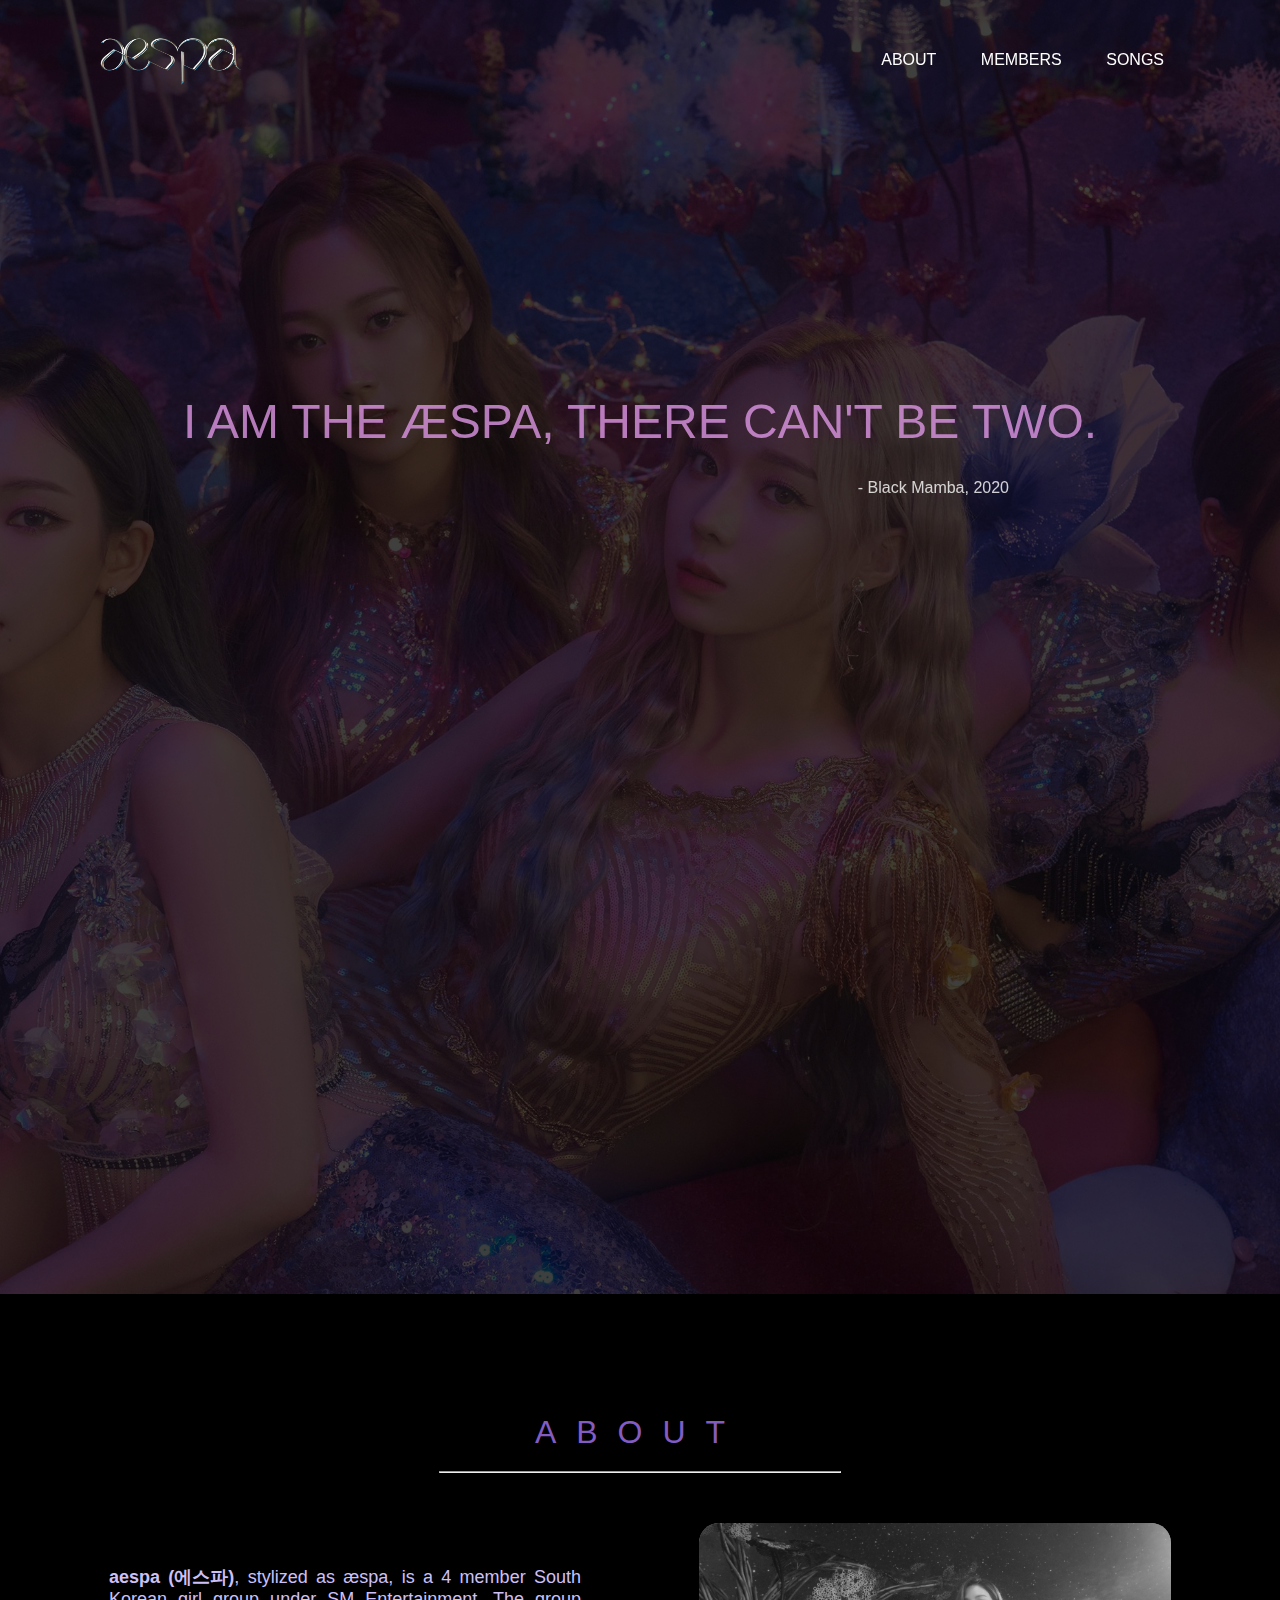
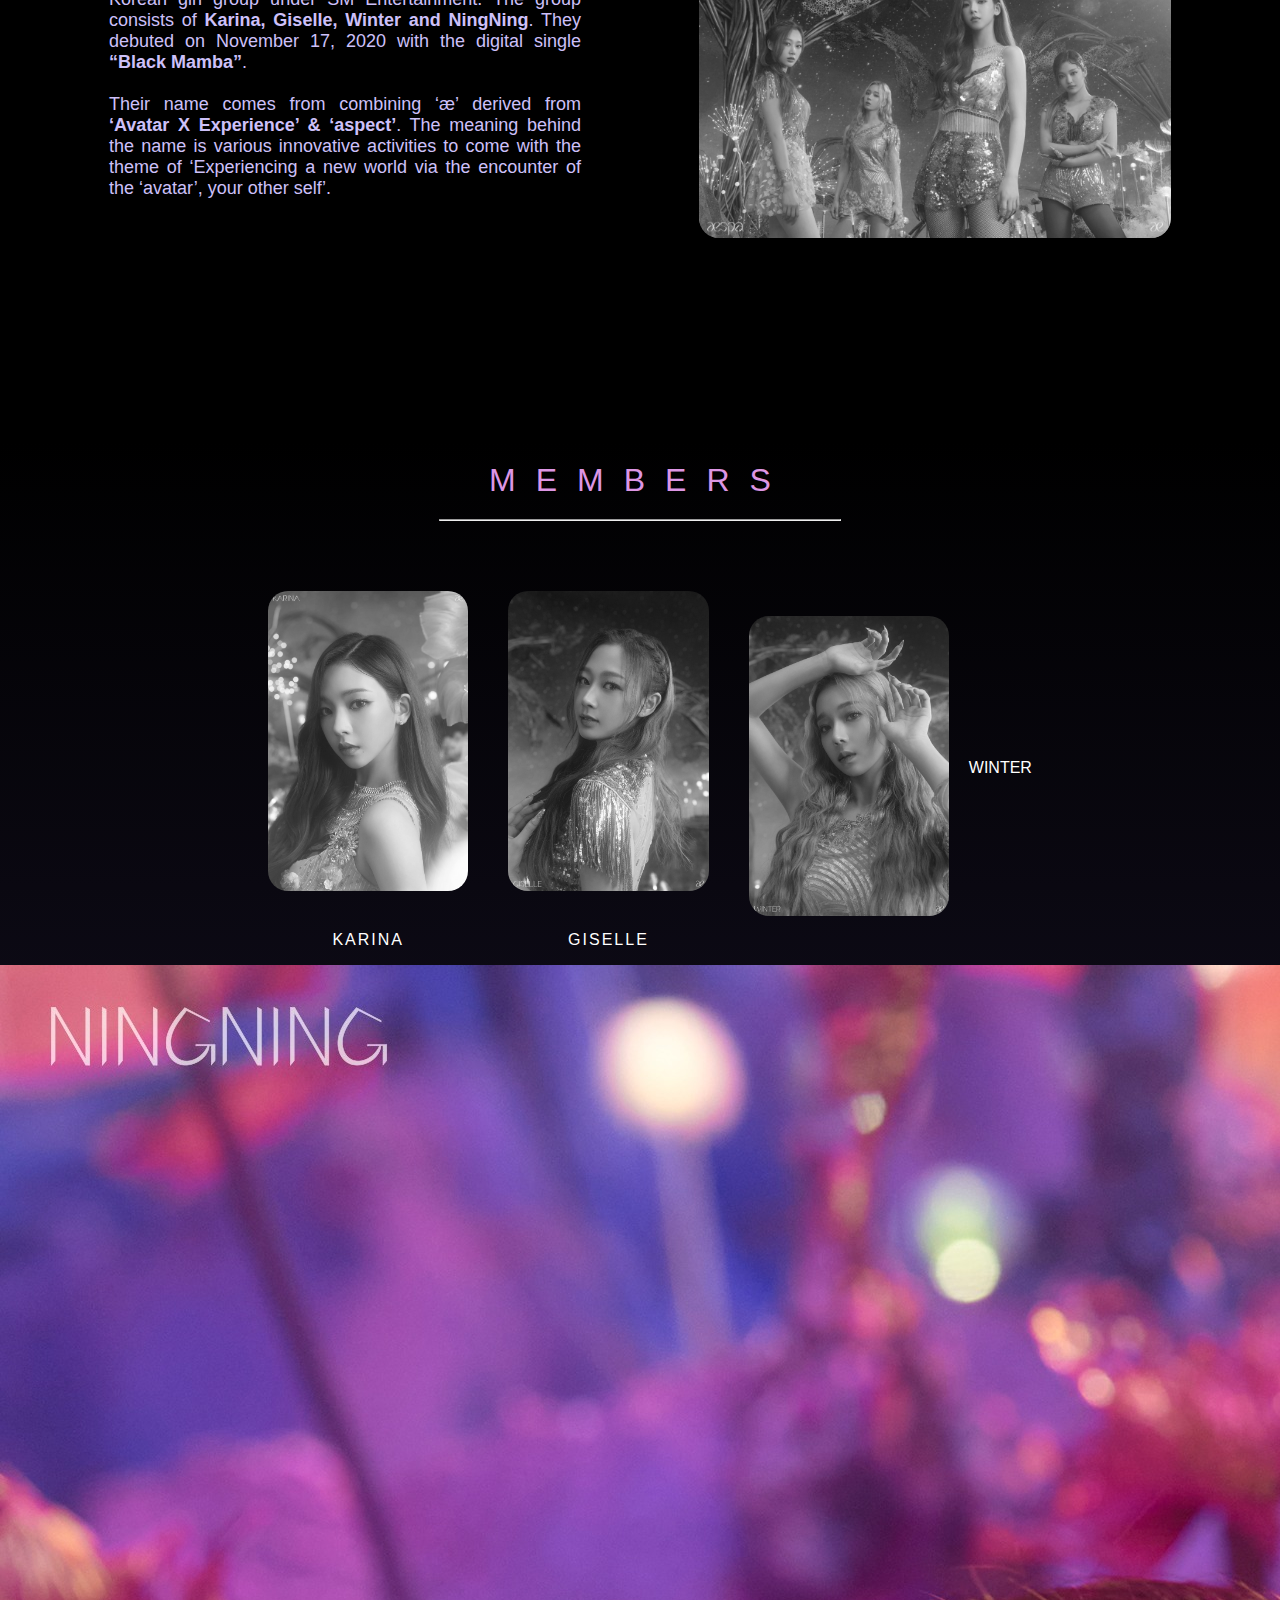
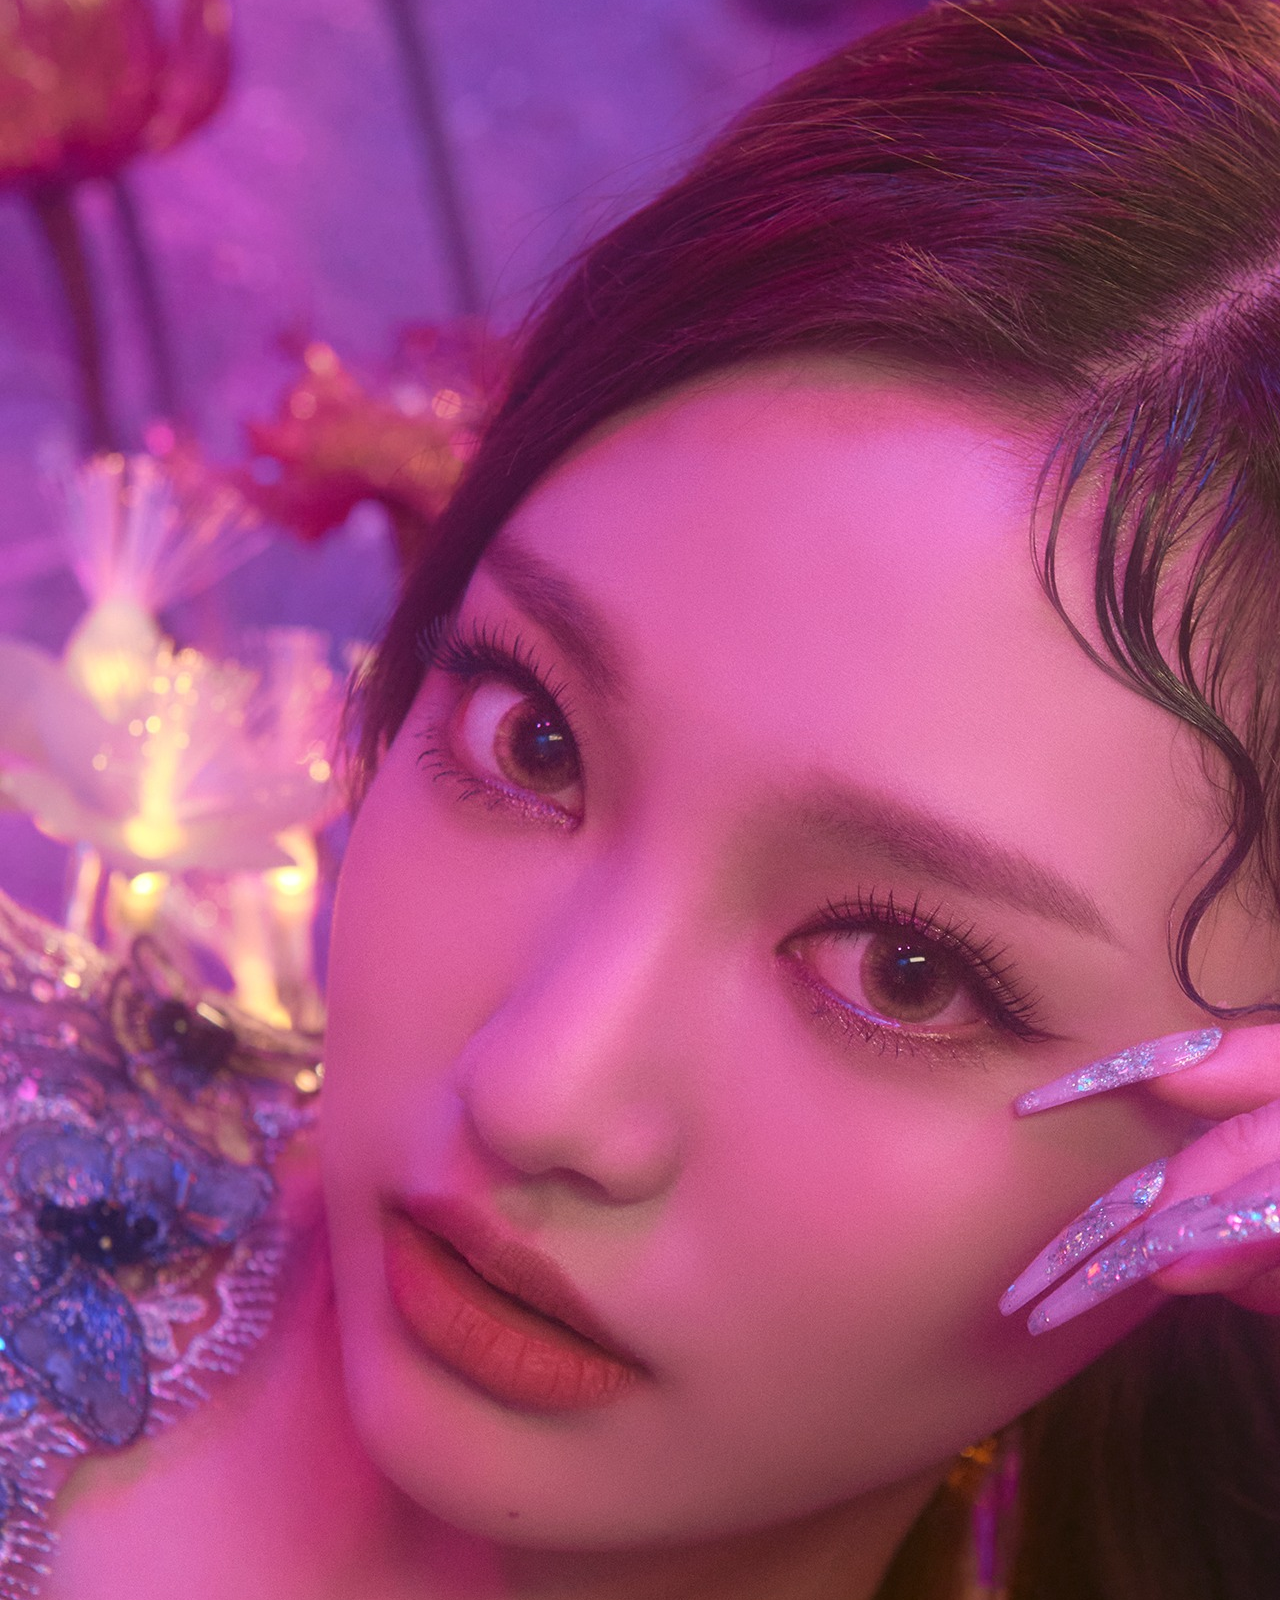
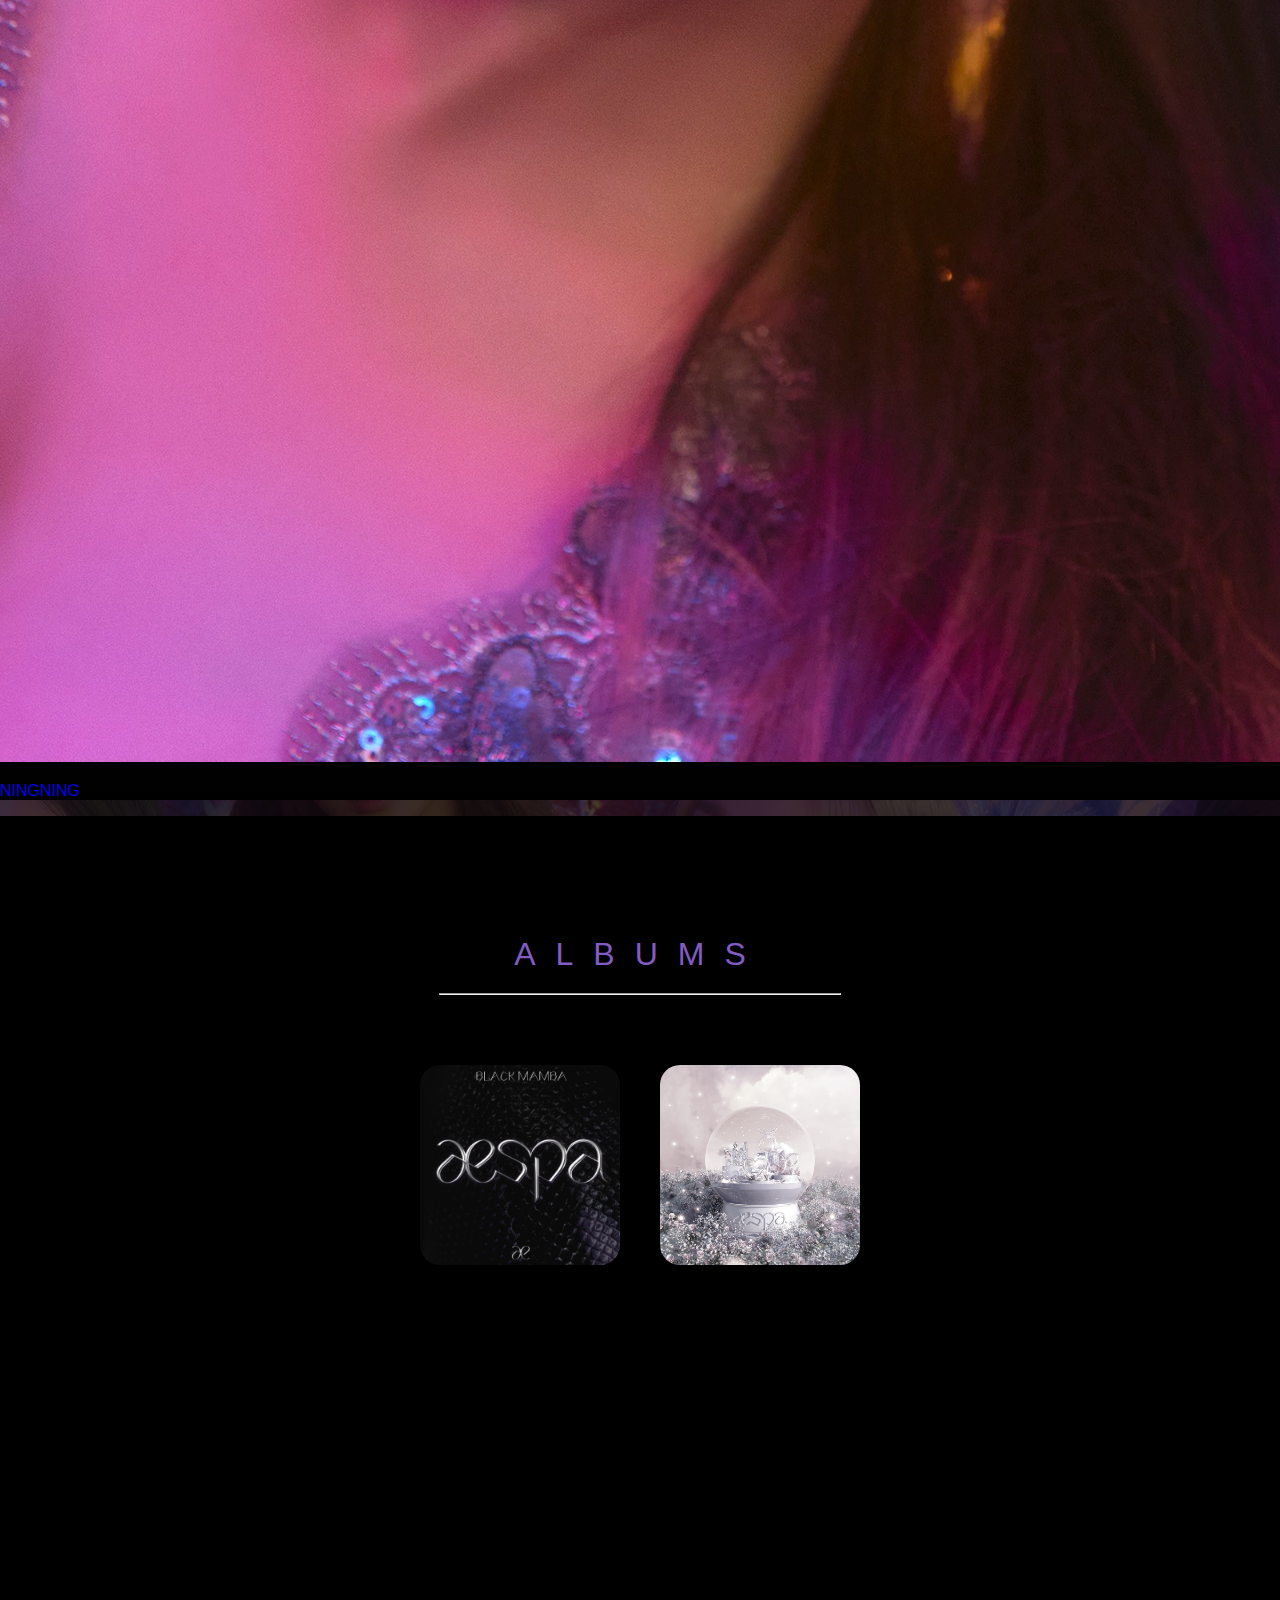
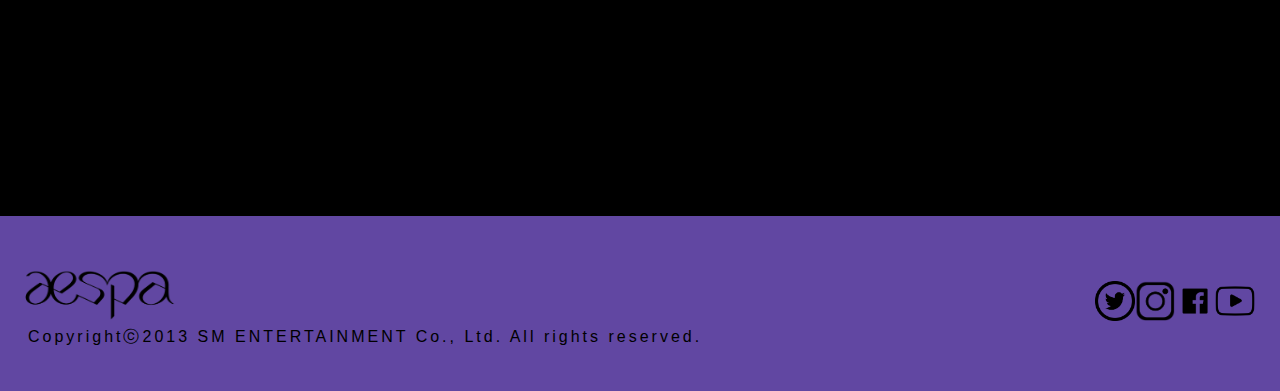
<file: index.html>
<!DOCTYPE html>
<html lang="en">
<head>
    <meta charset="UTF-8">
    <meta http-equiv="X-UA-Compatible" content="IE=edge">
    <meta name="viewport" content="width=device-width, initial-scale=1.0">
    <link rel = "icon" href = "Assets/logo/ae_logo.png" type = "image/x-icon">
    <link rel="stylesheet" href="style.css">
    <link rel="stylesheet" href="//maxcdn.bootstrapcdn.com/font-awesome/4.3.0/css/font-awesome.min.css">
    <title>æspa</title>
</head>
<body>
    <div class="top">
        <div class="navbar">
            <img src="Assets/logo/logo.png" class="logo">
            <ul class="menu">
                <li><a href="#about">About</a></li>
                <li><a href="#members">Members</a></li>
                <li><a href="#songs">Songs</a></li>
            </ul>
            
            <div class="responsive-menu">
                <a class="dropdown-btn">Menu</a>
                <div class="dropdown-content">
                    <a href="#about">About</a>
                    <a href="#members">Members</a>
                    <a href="#songs">Songs</a>
                </div>
            </div>
        </div>
    </div>
    <div class="banner">
        <div class="banner_content">
            <h1>I am the æspa, there can't be two.</h1>
            <p>- Black Mamba, 2020</p>
        </div>
    </div>
    <div class="about" id="about">
        <h1 class="title">ABOUT</h1>
        <hr class="title_line">
        <div class="descpict">
            <div class="desc">
                <p>
                    <span>aespa (에스파)</span>, stylized as æspa, is a 4 member South Korean girl group under SM Entertainment. The group consists of <span>Karina, Giselle, Winter and NingNing</span>. They debuted on November 17, 2020 with the digital single <span>“Black Mamba”</span>.
                    <br>
                    <br> 
                    Their name comes from combining ‘æ’ derived from <span>‘Avatar X Experience’ & ‘aspect’</span>. The meaning behind the name is various innovative activities to come with the theme of ‘Experiencing a new world via the encounter of the ‘avatar’, your other self’.
                </p> 
            </div>
            <div class="pict">
                <img src="Assets/logo/desc_after.jpg" alt="">
            </div>          
        </div>
    </div>
    <div class="members" id="members">
        <h1 class="title">MEMBERS</h1>
        <hr class="title_line">
        <div class="member">
            <div class="karina">
                <a href="members.html#karina"><div><img src="Assets/members/karina.jpg" alt=""></div>
                <div><p>KARINA</p></div></a>
            </div>
            <div class="giselle">
                <a href="members.html#giselle"><div><img src="Assets/members/giselle.jpg" alt=""></div>
                <div><p>GISELLE</p></div></a>
            </div>
            <div class="winter">
                <a href="members.html#winter" alt=""><img src="Assets/members/winter.jpg" alt=""></div>
                <div><p>WINTER</p></div></a>
            </div>
            <div class="ningning">
                <a href="members.html#ningning" alt=""><img src="Assets/members/ningning.jpg" alt=""></div>
                <div><p>NINGNING</p></div></a>
            </div>            
        </div>
    </div>
    <div class="songs" id="songs">
        <h1 class="title">ALBUMS</h1>
        <hr class="title_line">            
        <div class="song">
            <div>
                <a href="https://youtu.be/ZeerrnuLi5E">
                    <img src="Assets/albums/black_mamba.jpg" alt="">
                    <p class="hide">BLACK MAMBA</p>
                </a>
            </div>
            <div>
                <a href="https://youtu.be/wog1R1d4zls">
                    <img src="Assets/albums/forever.png" alt="">
                    <p class="hide">FOREVER</p>
                </a>
            </div>
        </div>
    </div>
    <footer>
        <div class="left">
            <img src="Assets/logo/logo_footer.png" alt="" class="logofooter">
            <p>Copyrightⓒ2013 SM ENTERTAINMENT Co., Ltd. All rights reserved.</p>
        </div>
        <div class="sosmed">
            <div>
                <a href="https://twitter.com/aespa_official?ref_src=twsrc%5Egoogle%7Ctwcamp%5Eserp%7Ctwgr%5Eauthor"><img src="Assets/socmed/twittericon.png" alt=""></a>
                <a href="https://www.instagram.com/aespa_official/?hl=en"><img src="Assets/socmed/instagramicon.png" alt=""></a>
            </div>
            <div>
                <a href="https://www.facebook.com/aespa.official"><img class="facebook" src="Assets/socmed/facebookicon.png" alt=""></a>
                <a href="https://www.youtube.com/channel/UC9GtSLeksfK4yuJ_g1lgQbg"><img src="Assets/socmed/youtubeicon.png" alt=""></a>
            </div>
            </div>
        </div>
    </footer>
</body>
</html>
</file>
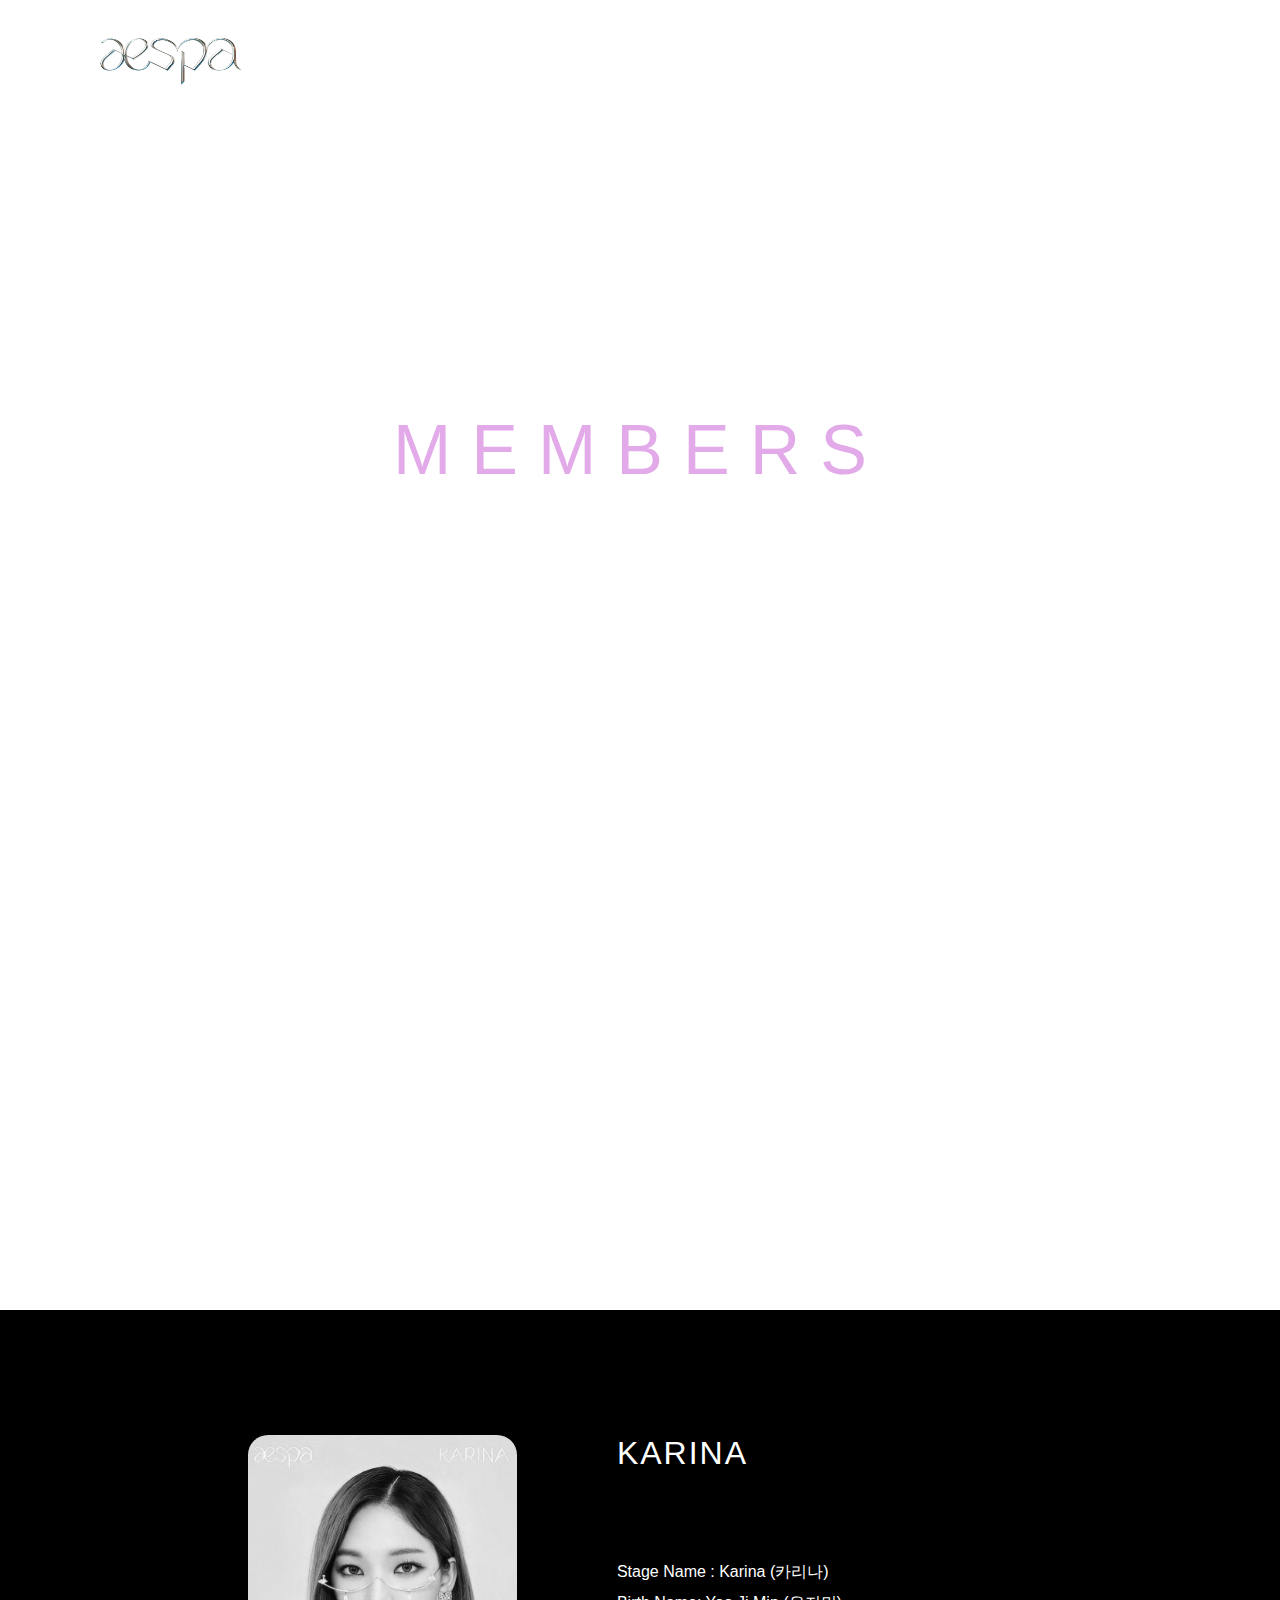
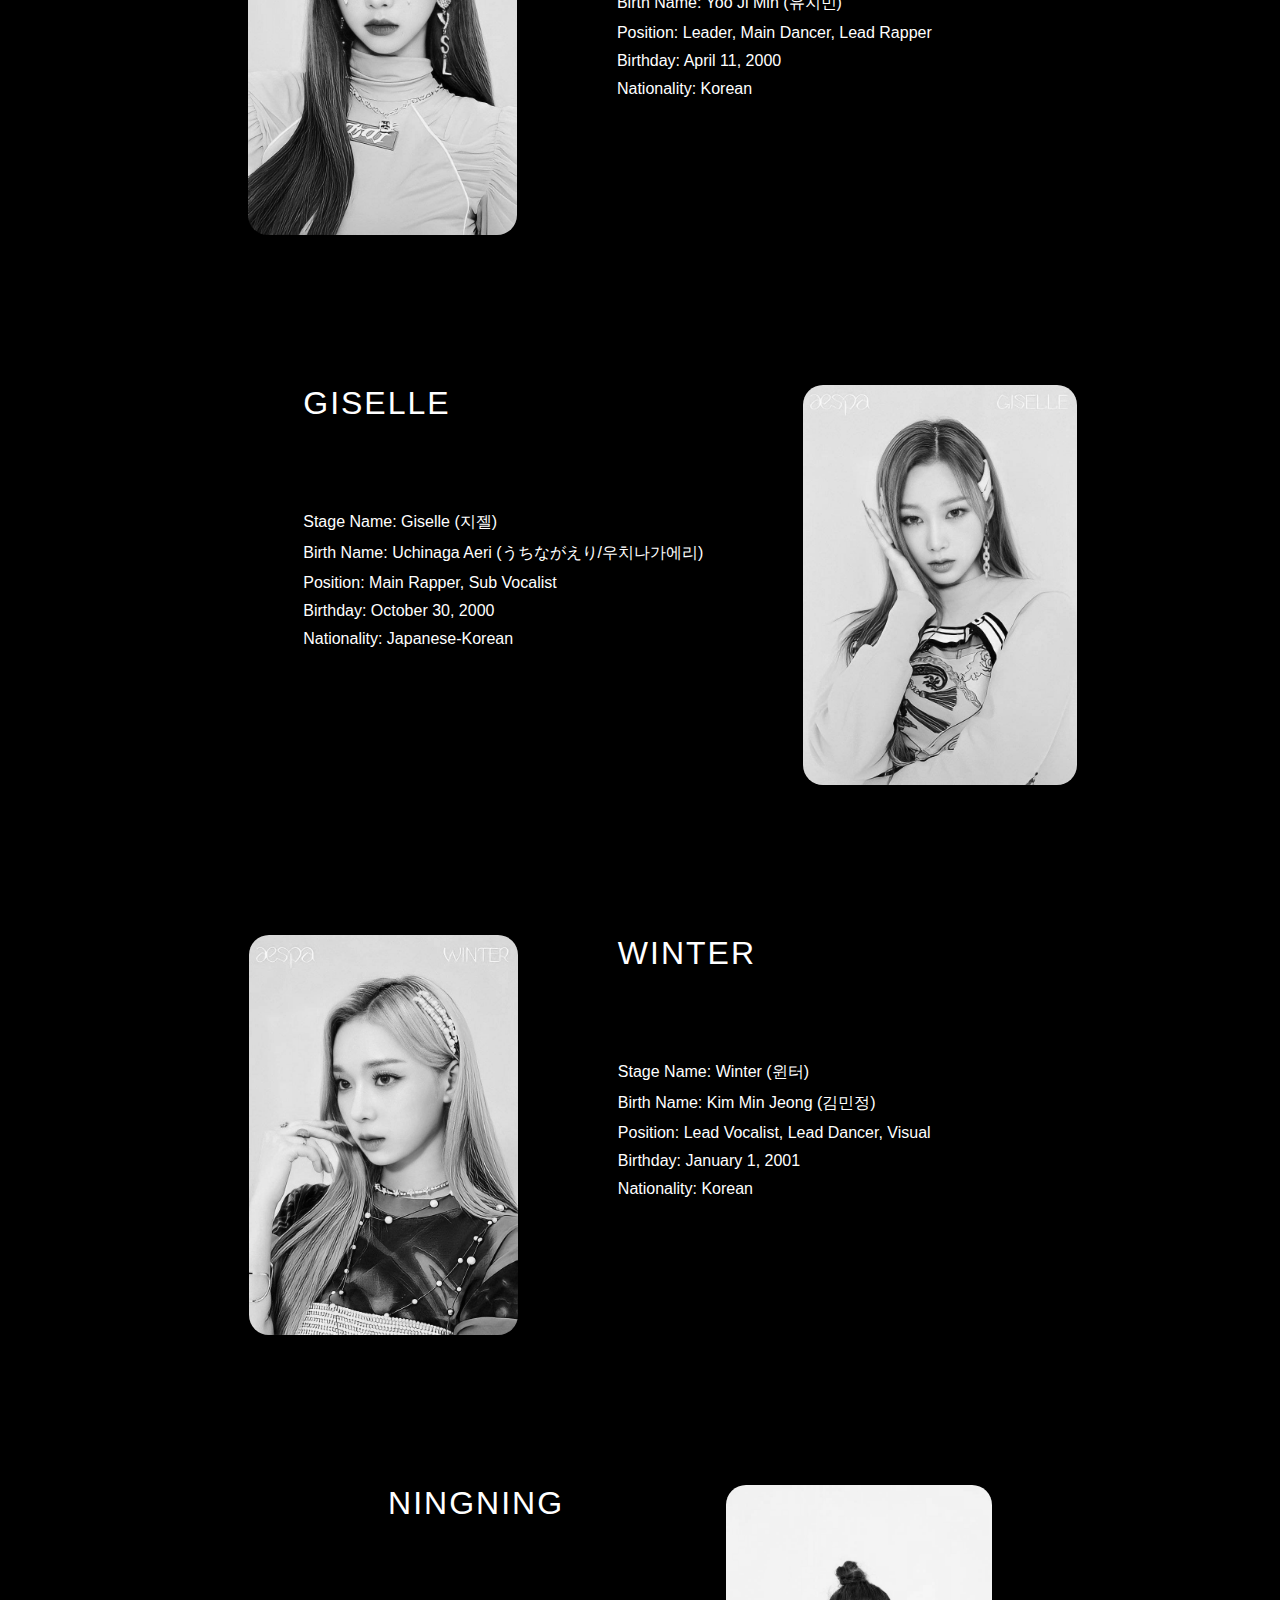
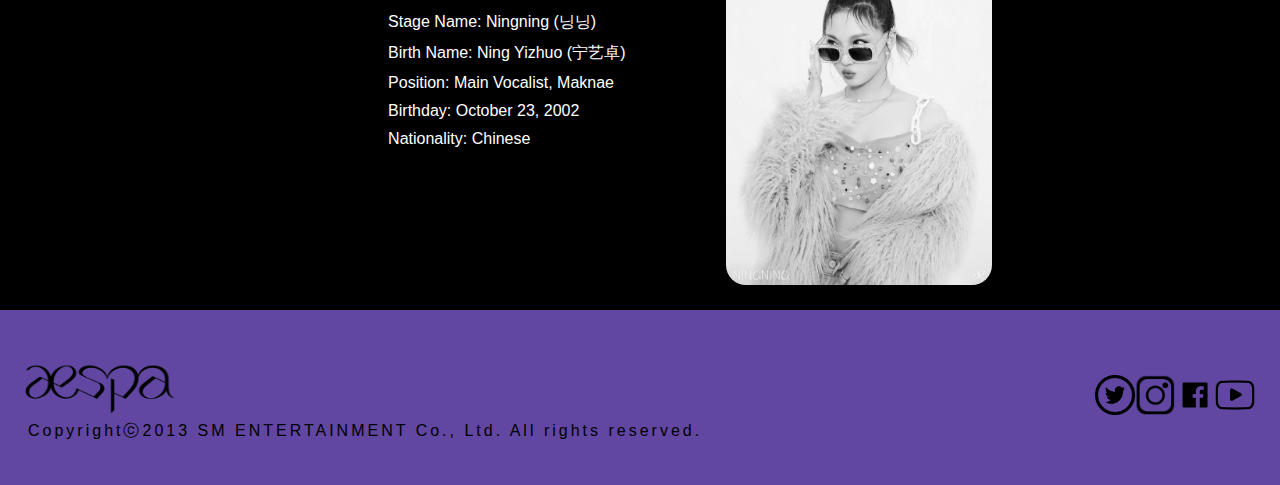
<file: members.html>
<!DOCTYPE html>
<html lang="en">
  <head>
    <meta charset="UTF-8">
    <meta http-equiv="X-UA-Compatible" content="IE=edge">
    <meta name="viewport" content="width=device-width, initial-scale=1.0">
    <link rel = "icon" href = "Assets/logo/ae_logo.png" type = "image/x-icon">
    <link rel="stylesheet" href="memberstyle.css">
    <link rel="stylesheet" href="//maxcdn.bootstrapcdn.com/font-awesome/4.3.0/css/font-awesome.min.css">
    <title>Members</title>
</head>
  <body>
    <!-- ini header -->
    <div class="top">
      <div class="navbar">
        <a href="index.html"><img src="Assets/logo/logo.png" class="logo" /></a>
        
        <ul class="menu">
          <li><a href="index.html#about">About</a></li>
          <li><a href="">Members</a></li>
          <li><a href="index.html#songs">Songs</a></li>
        </ul>

        <div class="responsive-menu">
          <a class="dropdown-btn">Menu</a>
          <div class="dropdown-content">
              <a href="index.html#about">About</a>
              <a href="">Members</a>
              <a href="index.html#songs">Songs</a>
          </div>
      </div>
      </div>
    </div>

    <!-- banner -->
    <div class="banner">
      <div class="banner_content">
        <h1>Members</h1>
      </div>
    </div>

    <!-- Members start here -->
    <div class="member-container">
      <div class="member" id="karina">
        <img src="Assets/members/karina_wall.jpg" alt="karina" />
        <div class="member-text">
          <h1>KARINA</h1>
          <ul>
            <li>Stage Name : Karina (카리나)</li>
            <li>Birth Name: Yoo Ji Min (유지민)</li>
            <li>Position: Leader, Main Dancer, Lead Rapper</li>
            <li>Birthday: April 11, 2000</li>
            <li>Nationality: Korean</li>
          </ul>
        </div>
      </div>
      <div class="member kanan" id="giselle">
        <img src="Assets/members/giselle_wall.jpg" alt="giselle"/>
        <div class="member-text">
          <h1>GISELLE</h1>
          <ul>
            <li>Stage Name: Giselle (지젤)</li>
            <li>Birth Name: Uchinaga Aeri (うちながえり/우치나가에리)</li>
            <li>Position: Main Rapper, Sub Vocalist</li>
            <li>Birthday: October 30, 2000</li>
            <li>Nationality: Japanese-Korean</li>
          </ul>
        </div>
      </div>
      <div class="member" id="winter">
        <img src="Assets/members/winter_wall.jpg" alt="winter" />
        <div class="member-text">
          <h1>WINTER</h1>
          <ul>
            <li>Stage Name: Winter (윈터)</li>
            <li>Birth Name: Kim Min Jeong (김민정)</li>
            <li>Position: Lead Vocalist, Lead Dancer, Visual</li>
            <li>Birthday: January 1, 2001</li>
            <li>Nationality: Korean</li>
          </ul>
        </div>
      </div>

      <div class="member kanan" id="ningning">
        <img src="Assets/members/ningning_wall.jpg" alt="ningning" />
        <div class="member-text">
          <h1>NINGNING</h1>
          <ul>
            <li>Stage Name: Ningning (닝닝)</li>
            <li>Birth Name: Ning Yizhuo (宁艺卓)</li>
            <li>Position: Main Vocalist, Maknae</li>
            <li>Birthday: October 23, 2002</li>
            <li>Nationality: Chinese</li>
          </ul>
        </div>
      </div>
    </div>

    <!-- Footer -->
    <footer>
      <div class="left">
        <img src="Assets/logo/logo_footer.png" alt="" class="logofooter" />
        <p>Copyrightⓒ2013 SM ENTERTAINMENT Co., Ltd. All rights reserved.</p>
      </div>
      <div class="sosmed">
        <div>
          <a
            href="https://twitter.com/aespa_official?ref_src=twsrc%5Egoogle%7Ctwcamp%5Eserp%7Ctwgr%5Eauthor"
            ><img src="Assets/socmed/twittericon.png" alt=""
          /></a>
          <a href="https://www.instagram.com/aespa_official/?hl=en"
            ><img src="Assets/socmed/instagramicon.png" alt=""
          /></a>
          <a href="https://www.facebook.com/aespa.official"
            ><img class="facebook" src="Assets/socmed/facebookicon.png" alt=""
          /></a>
          <a href="https://www.youtube.com/channel/UC9GtSLeksfK4yuJ_g1lgQbg"
            ><img src="Assets/socmed/youtubeicon.png" alt=""
          /></a>
        </div>
      </div>
    </footer>
  </body>
</html>
</file>
<file: style.css>
html{
    scroll-behavior: smooth;
}

/* ----------------------- Header & NAVBAR --------------------------- */

body{
    margin: 0;
    padding: 0;
    font-family: Verdana, Geneva, Tahoma, sans-serif;
    width: 100%;
    height: 100vh;
    background-image: linear-gradient(rgba(0,0,0,0.75), rgba(0,0,0,0.75)), url("Assets/logo/background.jpeg");
    background-size: cover;
    background-position: center;    
}

h1{
    margin: 0;
}

.banner{
    width: 100%;
    height: 100vh;
}

.top{
    position: fixed;
    width: 100%;
    top: 0;
    /* background-color: black; */
    margin: auto;
    z-index: 10;
}

.navbar{
    width: 85%;
    margin: auto;
    padding: 35px 0;
    display: flex;
    align-items: center;
    justify-content: space-between;
    position: sticky;
}

.logo{
    height: 50px;
    width: 150px;
    cursor: pointer;
}

.navbar ul li{
    list-style: none;
    display: inline-block;
    margin: 0 20px;
    position: relative;
}

.navbar ul li a{
    text-decoration: none;
    color: #fff;
    text-transform: uppercase;
    cursor: pointer;
}

.navbar ul li::after{
    content: '';
    height: 3px;
    width: 0;
    background: #dd96e4;
    position: absolute;
    left: 0;
    bottom: -10px;
    transition: 0.5s;
}

.navbar ul li:hover::after{
    width: 100%;
}

@media only screen and (max-width: 700px){
    body .responsive-menu{
        display: inline-block;
    }

    .menu{
        display: none;
    }
}

.responsive-menu{
    position: relative;
    display: none;
    text-transform: uppercase;
}

.dropdown-content{
    display: none;
    position: absolute;
    z-index: 1;
    box-shadow: 0px 8px 16px 0px rgba(0,0,0,0.2);
    background-color: rgba(56, 56, 56, 0.253);
    right: 0;
    text-align: end;
}

.dropdown-content a{
    color: white;
    padding: 12px 16px;
    text-decoration: none;
    display: block;
}

.dropdown-btn{
    border: none;
    background-color: transparent;
    color: white;
    font-family: Verdana, Geneva, Tahoma, sans-serif;
    font-size: 16px;
    padding: 12px 16px;
    display: block;
}

.responsive-menu:hover .dropdown-content{
    display: block;
}

.responsive-menu:hover .dropdown-btn{
    background-color: rgb(56, 56, 56);
}

.dropdown-content a:hover{
    background-color: rgb(56, 56, 56);
}

/* ------------------------------ BANNER ------------------------------- */

.banner_content{
    margin: 0 25px;
}

.banner_content h1{
    margin-top: 32%;
    text-align: center;
    color: #dd96e4;
    font-weight: normal;
    text-transform: uppercase;
    opacity: 0.8;
    font-size: 48px;
}

.banner_content p{
    margin-top: 30px;
    margin-right: 20%;
    color: white;
    text-align: right;
    opacity: 0.8;
}

/* ----------------------- ABOUT -------------------------- */

.about{
    padding-top: 100px;
    background-color: black;
    padding-bottom: 200px;
}

.descpict{
    display: flex;
    justify-content: space-around;
    align-items: center;
    margin: 0 50px;
}

@media only screen and (max-width: 600px){
    .descpict{
        flex-direction: column-reverse;
    }

    body .desc{
        width: 100%;
    }

    body .pict{
        width: 100%;
    }
}

.about .title, .songs .title{
    color: #825cc3;
}

.title{
    text-align: center;
    color: #dd96e4;
    padding: 20px;
    font-weight: normal;
    letter-spacing: 20px;
}

.title_line{
    height: 1px solid white;
    width: 400px;
    margin: auto;
    background-color: white;
    margin-bottom: 50px;
}

.desc{
    background-color: black;
    color: #cdc0f9;
    font-weight: 10px;
    text-align: justify;
    font-size: large;
    width: 40%;
}

.desc p{
    font-weight: 100;
    width: 100%;
}

.desc span{
    font-weight: bold;
}

.pict{
    width: 40%;
}

.pict img{
    width: 100%;
    background-image: url(Assets/logo/desc_before.jpeg);
    background-size: cover;
    background-position: center;
    border-radius: 20px;
    filter: grayscale(100%);
    transition: 0.5s;
    position: relative;
    animation: pict 1s ease-in-out infinite alternate;
}

@keyframes pict {
    0% {top: 0px;}
    100% {top: 10px;}
}

.pict img:hover{
    filter: grayscale(0%);
    transition: 0.5s;
}

/* ------------------- MEMBERS ------------------------------------ */

.member a{
    text-decoration: none;
    color: white;
}

.member a:hover{
    color: #cdc0f9;
}

.members{
    background-image: linear-gradient(black, #282044, black);
}

.member{
    display: flex;
    align-items: center;
    justify-content: center;
    flex-wrap: wrap;
}

.karina, .giselle, .winter, .ningning{
    text-align: center;
    letter-spacing: 2px;
}

.member img{
    height: 300px;
    border-radius: 20px;
    margin: 20px;
    filter: grayscale(100%);
}

.member img:hover{
    filter: grayscale(0%);
    transition: 0.5s;
    margin-top: -10px;
}

/* ------------------------------ ALBUMS --------------------------------- */

.songs{
    padding-top: 100px;
    /* background-image: linear-gradient(black, black, black, black, #6147a2); */
    background-color: black;
    height: 100%;
}

.song{
    display: flex;
    align-items: center;
    justify-content: center;
    color: #f9adf9;
    flex-wrap: wrap;
}

.song img{
    width: 200px;
    margin: 20px;
    border-radius: 20px;
    transition: 0.3s;
    filter: grayscale(80%);
}

.song img:hover{
    width: 250px;
    transition: 0.5s;
    display: block;
    filter: grayscale(0%);
}

.hide{
    display: none;
    opacity: 0.7;
}

.song img:hover + .hide{
    display: block;
    color: white;
    text-align: center;
    letter-spacing: 2px;
}

/* -------------------------------- FOOTER ----------------------------- */

footer{
    background-color: #6147a2;
    height: 125px;
    display: flex;
    justify-content: space-between;
    align-items: center;
    padding: 25px;
}

footer p{
    padding: 3px;
    margin-top: 0px;
    letter-spacing: 3px;
}

a{
    text-decoration: none;
}

.logofooter{
    height: 50px;
    width: 150px;
    cursor: pointer;
    margin-top: 30px;
}

footer img{
    width: 40px;
    height: 40px;
}

.sosmed{
    display: flex;
    justify-content: center;
    align-items: center;
    flex-wrap: wrap;
}

.sosmed div{
    display: flex;
    align-items: center;
    justify-content: center;
    text-align: center;
}

.banner_content{
    position: relative;
    animation-name: judul;
    animation-duration: 1s;
    animation-iteration-count: infinite;
    animation-direction: alternate-reverse;
}

@keyframes judul {
    0%   {left:0px; top:0px;}
    100% {left:0px; top:30px;}
}
</file>
<file: memberstyle.css>
body {
  margin: 0;
  padding: 0;
  font-family: Verdana, Geneva, Tahoma, sans-serif;
  width: 100%;
  height: 100vh;
  background-size: cover;
  background-position: center;
  animation: bg 10s linear infinite forwards;
}

@keyframes bg {
  0% {background-image: linear-gradient(rgba(0, 0, 0, 0.75), rgba(0, 0, 0, 0.75)), url("Assets/logo/desc_after.jpg");}
  21% {background-image: linear-gradient(rgba(0, 0, 0, 0.75), rgba(0, 0, 0, 0.75)), url("Assets/members/karina.jpg");}
  41% {background-image: linear-gradient(rgba(0, 0, 0, 0.75), rgba(0, 0, 0, 0.75)), url("Assets/members/giselle.jpg");}
  61% {background-image: linear-gradient(rgba(0, 0, 0, 0.75), rgba(0, 0, 0, 0.75)), url("Assets/members/winter.jpg");}
  81% {background-image: linear-gradient(rgba(0, 0, 0, 0.75), rgba(0, 0, 0, 0.75)), url("Assets/members/ningning.jpg");}
  100% {background-image: linear-gradient(rgba(0, 0, 0, 0.75), rgba(0, 0, 0, 0.75)), url("Assets/logo/desc_after.jpg");}
}

.top {
  position: fixed;
  width: 100%;
  top: 0;
  /* background-color: black; */
  margin: auto;
  z-index: 10;
}

.navbar {
  width: 85%;
  margin: auto;
  padding: 35px 0;
  display: flex;
  align-items: center;
  justify-content: space-between;
  position: sticky;
}

@media only screen and (max-width: 700px){
  body .responsive-menu{
      display: inline-block;
  }

  .menu{
      display: none;
  }
}

.responsive-menu{
  position: relative;
  display: none;
  text-transform: uppercase;
}

.dropdown-content{
  display: none;
  position: absolute;
  z-index: 1;
  box-shadow: 0px 8px 16px 0px rgba(0,0,0,0.2);
  background-color: rgba(56, 56, 56, 0.253);
  right: 0;
  text-align: end;
}

.dropdown-content a{
  color: white;
  padding: 12px 16px;
  text-decoration: none;
  display: block;
}

.dropdown-btn{
  border: none;
  background-color: transparent;
  color: white;
  font-family: Verdana, Geneva, Tahoma, sans-serif;
  font-size: 16px;
  padding: 12px 16px;
  display: block;
}

.responsive-menu:hover .dropdown-content{
  display: block;
}

.responsive-menu:hover .dropdown-btn{
  background-color: rgb(56, 56, 56);
}

.dropdown-content a:hover{
  background-color: rgb(56, 56, 56);
}

.logo {
  height: 50px;
  width: 150px;
  cursor: pointer;
}

.navbar ul li {
  list-style: none;
  display: inline-block;
  margin: 0 20px;
  position: relative;
}

.navbar ul li a {
  text-decoration: none;
  color: #fff;
  text-transform: uppercase;
  cursor: pointer;
}

.navbar ul li::after {
  content: "";
  height: 3px;
  width: 0;
  background: #dd96e4;
  position: absolute;
  left: 0;
  bottom: -10px;
  transition: 0.5s;
}

.navbar ul li:hover::after {
  width: 100%;
}

.member-text{
  color: white;
  transition: 0.5s;
}

.member img:hover ~ .member-text{
  color: #dde8ae;
  font-size: 17px;
  transition: 0.5s;
}

.member {
  justify-content: center;
  background-color: black;
  display: flex;
  padding: 25px 0;
}

@media only screen and (max-width: 700px){
  .member {
    flex-wrap: wrap;
  }

  .member-text{
    width: 100%;
  }
}

.kanan{
  display: flex;
  flex-direction: row-reverse;
}

.member img {
  margin-top: 100px;
  height: 400px;
  filter: grayscale(100%);
  border-radius: 20px;
  transition: 0.5s;
}

.member img:hover {
  filter: grayscale(0%);
  transition: 0.5s;
  height: 425px;
}

.member ul {
  margin-top: 90px;
  flex-direction: column;
  display: flex;
  margin-right: 100px;
}

.member ul li {
  margin-bottom: 10px;
  list-style: none;
  margin-left: 60px;
}

.member h1 {
  letter-spacing: 2px;
  font-weight: normal;
  margin-top: 100px;
  margin-left: 100px;
}

.hr {
  background-color: black;
}

hr {
  margin: 0;
  width: 500px;
  background-color: black;
}

.banner {
  width: 100%;
  height: 100vh;
}

.banner_content h1 {
  font-size: 70px;
  letter-spacing: 20px;
  margin-top: 32%;
  text-align: center;
  color: #dd96e4;
  font-weight: normal;
  text-transform: uppercase;
  opacity: 0.8;
}

.banner_content p {
  margin-top: 30px;
  margin-right: 20%;
  color: white;
  text-align: right;
  opacity: 0.8;
}

.banner_content {
  position: relative;
  animation-name: judul;
  animation-duration: 1s;
  animation-iteration-count: infinite;
  animation-direction: alternate-reverse;
}

@keyframes judul {
  0% {
    left: 0px;
    top: 0px;
  }
  100% {
    left: 0px;
    top: 30px;
  }
}

footer{
  background-color: #6147a2;
  height: 125px;
  display: flex;
  justify-content: space-between;
  align-items: center;
  padding: 25px;
}

footer p{
  padding: 3px;
  margin-top: 0px;
  letter-spacing: 3px;
}

a{
  text-decoration: none;
}

.logofooter{
  height: 50px;
  width: 150px;
  cursor: pointer;
  margin-top: 30px;
}

footer img{
  width: 40px;
  height: 40px;
}

.sosmed{
  display: flex;
  justify-content: center;
  align-items: center;
  flex-wrap: wrap;
}

.sosmed div{
  display: flex;
  align-items: center;
  justify-content: center;
  text-align: center;
}

.banner_content{
  position: relative;
  animation-name: judul;
  animation-duration: 1s;
  animation-iteration-count: infinite;
  animation-direction: alternate-reverse;
}

@keyframes judul {
  0%   {left:0px; top:0px;}
  100% {left:0px; top:30px;}
}
</file>
